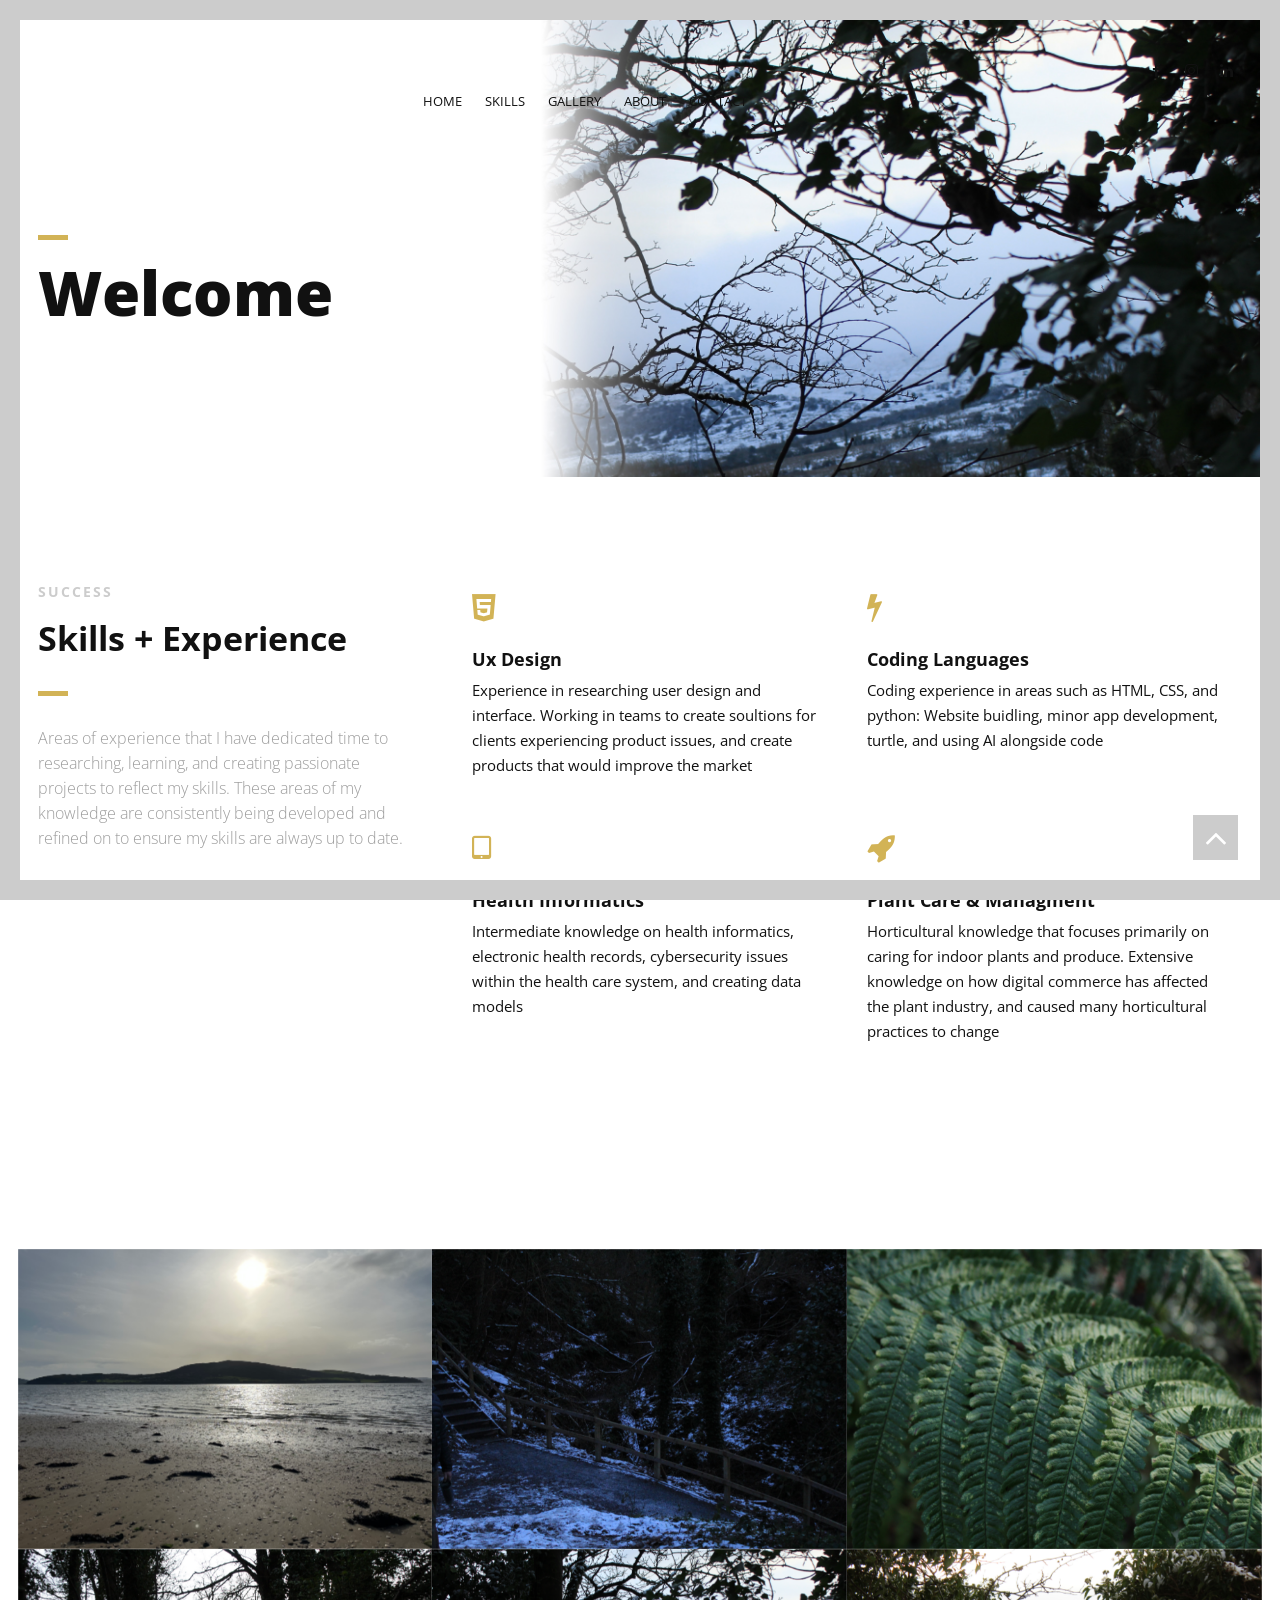
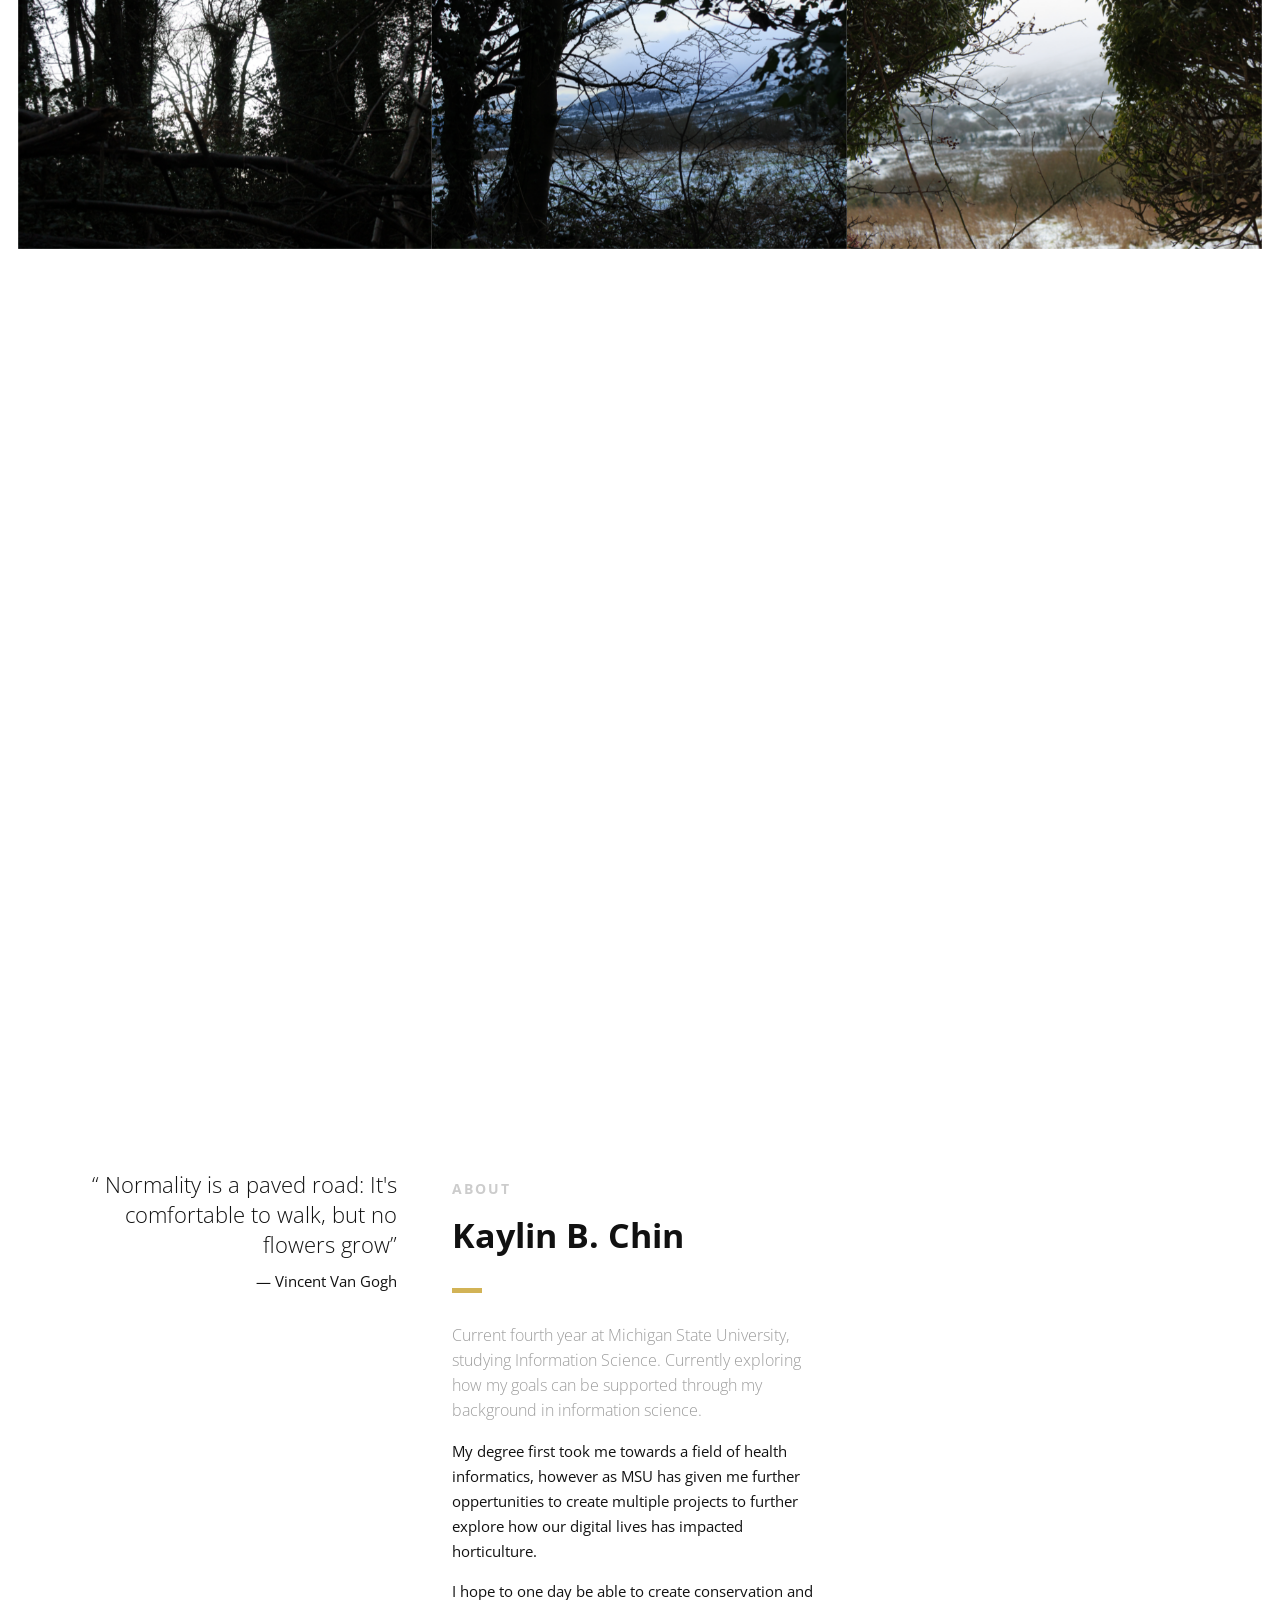
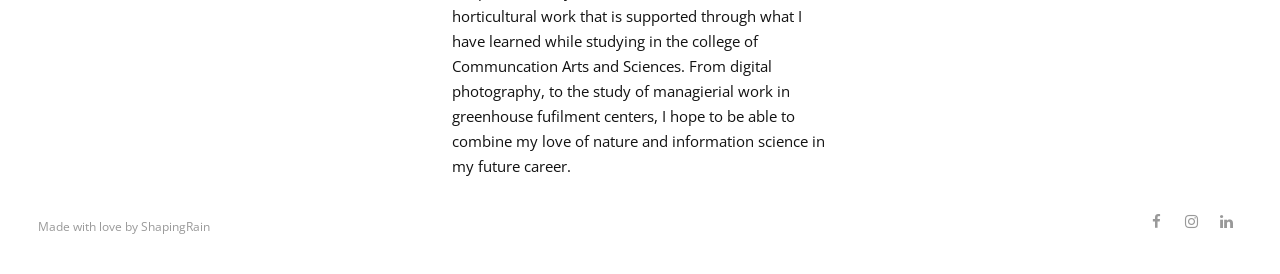
<file: index.html>
<!DOCTYPE html>
<html>
<head lang="en">
    <meta charset="UTF-8">

    <!--Page Title-->
    <title>Namari - Free Landing Page Template</title>

    <!--Meta Keywords and Description-->
    <meta name="keywords" content="">
    <meta name="description" content="">
    <meta name="viewport" content="width=device-width, initial-scale=1.0, user-scalable=no"/>

    <!--Favicon-->
    <link rel="shortcut icon" href="images/favicon.ico" title="Favicon"/>

    <!-- Main CSS Files -->
    <link rel="stylesheet" href="css/style.css">

    <!-- Namari Color CSS -->
    <link rel="stylesheet" href="css/namari-color.css">

    <!--Icon Fonts - Font Awesome Icons-->
    <link rel="stylesheet" href="css/font-awesome.min.css">

    <!-- Animate CSS-->
    <link href="css/animate.css" rel="stylesheet" type="text/css">

    <!--Google Webfonts-->
    <link href='https://fonts.googleapis.com/css?family=Open+Sans:400,300,600,700,800' rel='stylesheet' type='text/css'>
</head>
<body>

<!-- Preloader -->
<div id="preloader">
    <div id="status" class="la-ball-triangle-path">
        <div></div>
        <div></div>
        <div></div>
    </div>
</div>
<!--End of Preloader-->

<div class="page-border" data-wow-duration="0.7s" data-wow-delay="0.2s">
    <div class="top-border wow fadeInDown animated" style="visibility: visible; animation-name: fadeInDown;"></div>
    <div class="right-border wow fadeInRight animated" style="visibility: visible; animation-name: fadeInRight;"></div>
    <div class="bottom-border wow fadeInUp animated" style="visibility: visible; animation-name: fadeInUp;"></div>
    <div class="left-border wow fadeInLeft animated" style="visibility: visible; animation-name: fadeInLeft;"></div>
</div>

<div id="wrapper">

    <header id="banner" class="scrollto clearfix" data-enllax-ratio=".5">
        <div id="header" class="nav-collapse">
            <div class="row clearfix">
                <div class="col-1">

                    <!--Logo-->
                    <div id="logo">

                        <!--Logo that is shown on the banner-->
                        <!--End of Banner Logo-->

                        <!--The Logo that is shown on the sticky Navigation Bar-->
                        <!--End of Navigation Logo-->

                    </div>
                    <!--End of Logo-->

                    <aside>

                        <!--Social Icons in Header-->
                        <ul class="social-icons">
                            <li>
                                <a target="_blank" title="Facebook" href="https://www.facebook.com/profile.php?id=100092039207996">
                                    <i class="fa fa-facebook fa-1x"></i><span>Facebook</span>
                                </a>
                            </li>
                            <li>
                                <a target="_blank" title="Instagram" href="https://www.instagram.com/kaylin.c_/">
                                    <i class="fa fa-instagram fa-1x"></i><span>Instagram</span>
                                </a>
                            </li>
                            <li>
                                <a target="_blank" title="Linkedin" href="https://www.linkedin.com/in/kaylin-chin-30897630b/?skipRedirect=true">
                                    <i class="fa fa-linkedin fa-1x"></i><span>Linkedin</span>
                                </a>
                            </li>
                        </ul>
                        <!--End of Social Icons in Header-->

                    </aside>

                    <!--Main Navigation-->
                    <nav id="nav-main">
                        <ul>
                            <li>
                                <a href="#banner">Home</a>
                            </li>
                            <li>
                                <a href="#skills">Skills</a>
                            </li>
                            <li>
                                <a href="#gallery">Gallery</a>
                            </li>
                            <li>
                                <a href="#About">About</a>
                            </li>
                            <li>
                                <a href="/contact.html">Contact</a>
                            </li>
                            <li>
                                <a href="/pass.html"></a>
                            </li>
                        </ul>
                    </nav>
                    <!--End of Main Navigation-->

                    <div id="nav-trigger"><span></span></div>
                    <nav id="nav-mobile"></nav>

                </div>
            </div>
        </div><!--End of Header-->

        <!--Banner Content-->
        <div id="banner-content" class="row clearfix">

            <div class="col-38">

                <div class="section-heading">
                    <h1>Welcome</h1>
                </div>

            </div>

        </div><!--End of Row-->
    </header>

    <!--Main Content Area-->
    <main id="content">

        <!--Introduction-->
        <section id="skills" class="introduction scrollto">

            <div class="row clearfix">

                <div class="col-3">
                    <div class="section-heading">
                        <h3>SUCCESS</h3>
                        <h2 class="section-title">Skills + Experience</h2>
                        <p class="section-subtitle">Areas of experience that I have dedicated time to researching, learning, and creating passionate projects to reflect my skills. These areas of my knowledge are consistently being developed and refined on to ensure my skills are always up to date.</p>
                    </div>

                </div>

                <div class="col-2-3">

                    <!--Icon Block 1-->
                    <div class="col-2 icon-block icon-top wow fadeInUp" data-wow-delay="0.1s">
                        <!--Icon-->
                        <div class="icon">
                            <i class="fa fa-html5 fa-2x"></i>
                        </div>
                        <!--Icon Block Description-->
                        <div class="icon-block-description">
                            <h4>Ux Design</h4>
                            <p>Experience in researching user design and interface. Working in teams to create soultions for clients experiencing product issues, and create products that would improve the market
                                </p>
                        </div>
                    </div>
                    <!--End of Icon Block-->

                    <!--Icon Block 2-->
                    <div class="col-2 icon-block icon-top wow fadeInUp" data-wow-delay="0.3s">
                        <!--Icon-->
                        <div class="icon">
                            <i class="fa fa-bolt fa-2x"></i>
                        </div>
                        <!--Icon Block Description-->
                        <div class="icon-block-description">
                            <h4>Coding Languages</h4>
                            <p>Coding experience in areas such as HTML, CSS, and python: Website buidling, minor app development, turtle, and using AI alongside code</p>
                        </div>
                    </div>
                    <!--End of Icon Block-->

                     <div class="clearfix"></div>

                    <!--Icon Block-->
                    <div class="col-2 icon-block icon-top wow fadeInUp" data-wow-delay="0.5s">
                        <!--Icon-->
                        <div class="icon">
                            <i class="fa fa-tablet fa-2x"></i>
                        </div>
                        <!--Icon Block Description-->
                        <div class="icon-block-description">
                            <h4>Health Informatics</h4>
                            <p>Intermediate knowledge on health informatics, electronic health records, cybersecurity issues within the health care system, and creating data models
                                </p>
                        </div>
                    </div>
                    <!--End of Icon Block-->

                    <!--Icon Block-->
                    <div class="col-2 icon-block icon-top wow fadeInUp" data-wow-delay="0.5s">
                        <!--Icon-->
                        <div class="icon">
                            <i class="fa fa-rocket fa-2x"></i>
                        </div>
                        <!--Icon Block Description-->
                        <div class="icon-block-description">
                            <h4>Plant Care &amp; Managment</h4>
                            <p>Horticultural knowledge that focuses primarily on caring for indoor plants and produce. Extensive knowledge on how digital commerce has affected the plant industry, and caused many horticultural practices to change 
                                </p>
                        </div>
                    </div>
                    <!--End of Icon Block-->

                </div>

            </div>


        </section>
        <!--End of Introduction-->


        <!--Gallery-->
        <aside id="gallery" class="row text-center scrollto clearfix" data-featherlight-gallery
                 data-featherlight-filter="a">

                <a href="images/myimage/beach.jpg" data-featherlight="image" class="col-3 wow fadeIn"
                   data-wow-delay="0.1s"><img src="images/myimage/beach.jpg" alt="Sandy Beach in Rathmullen, IE"/></a>
                <a href="images/myimage/darkpath.jpg" data-featherlight="image" class="col-3 wow fadeIn"
                   data-wow-delay="0.3s"><img src="images/myimage/darkpath.jpg" alt="darkparth in a forest"/></a>
                <a href="images/myimage/fern.jpg" data-featherlight="image" class="col-3 wow fadeIn"
                   data-wow-delay="0.5s"><img src="images/myimage/fern.jpg" alt="up-close shot of a fern"/></a>
                <a href="images/myimage/forest.jpg" data-featherlight="image" class="col-3 wow fadeIn"
                   data-wow-delay="1.1s"><img src="images/myimage/forest.jpg" alt="Forest in the Hills of Belfast"/></a>
                <a href="images/myimage/lookthru.jpg" data-featherlight="image" class="col-3 wow fadeIn"
                   data-wow-delay="0.9s"><img src="images/myimage/lookthru.jpg" alt="lookthru a wooded forest window"/></a>
                <a href="images/myimage/mountain1.jpg" data-featherlight="image" class="col-3 wow fadeIn"
                   data-wow-delay="0.7s"><img src="images/myimage/mountain1.jpg" alt="view of the mountain"/></a>
        </aside>
        <!--End of Gallery-->
        <!--Gallery-->
        <aside id="gallery" class="row text-center scrollto clearfix" data-featherlight-gallery
                 data-featherlight-filter="a">

                <a href="images/myimage/GMG.jpg" data-featherlight="image" class="col-3 wow fadeIn"
                   data-wow-delay="0.1s"><img src="images/myimage/GMG.jpg" alt="Green Muse Greenhouse project"/></a>
                <a href="images/myimage/romance.jpg" data-featherlight="image" class="col-3 wow fadeIn"
                   data-wow-delay="0.3s"><img src="images/myimage/romance.jpg" alt="romance novel project"/></a>
                <a href="images/myimage/SMS4.jpg" data-featherlight="image" class="col-3 wow fadeIn"
                   data-wow-delay="0.5s"><img src="images/myimage/SMS4.jpg" alt="Social media project"/></a>
                <a href="images/myimage/Satis.jpg" data-featherlight="image" class="col-3 wow fadeIn"
                   data-wow-delay="1.1s"><img src="images/myimage/Satis.jpg" alt="satisfcying paper"/></a>
                <a href="images/myimage/cyber.jpg" data-featherlight="image" class="col-3 wow fadeIn"
                   data-wow-delay="0.9s"><img src="images/myimage/cyber.jpg" alt="cybersecurity project"/></a>
                <a href="images/myimage/romanceessay.jpg" data-featherlight="image" class="col-3 wow fadeIn"
                   data-wow-delay="0.7s"><img src="images/myimage/romanceessay.jpg" alt="Romance novel essay"/></a>
        </aside>
        <!--End of Gallery-->

        <!--Content Section-->
        <div id="About" class="scrollto clearfix">

            <div class="row no-padding-bottom clearfix">


                <!--Content Left Side-->
                <div class="col-3">
                    <!--User Testimonial-->
                    <blockquote class="testimonial text-right bigtest">
                        <q> Normality is a paved road: It's comfortable to walk, but no flowers
                            grow</q>
                        <footer>— Vincent Van Gogh</footer>
                    </blockquote>
                    <!-- End of Testimonial-->

                </div>
                <!--End Content Left Side-->

                <!--Content of the Right Side-->
                <div class="col-3">
                    <div class="section-heading">
                        <h3>ABOUT</h3>
                        <h2 class="section-title">Kaylin B. Chin</h2>
                        <p class="section-subtitle">Current fourth year at Michigan State University, studying Information Science. Currently exploring how my goals can be supported through my background in information science. 

                        </p>
                    </div>
                    <p>My degree first took me towards a field of health informatics, however as MSU has given me further oppertunities to create multiple projects to further explore how our digital lives has impacted horticulture. 
                    </p>
                    <p>
                       I hope to one day be able to create conservation and horticultural work that is supported through what I have learned while studying in the college of Communcation Arts and Sciences. From digital photography, to the study of managierial work in greenhouse fufilment centers, I hope to be able to combine my love of nature and information science in my future career. 
                    </p>
                </div>
                <!--End Content Right Side-->

                <div class="col-3">

                </div>

            </div>


        </div>
    </main>
    <!--End Main Content Area-->


    <!--Footer-->
    <footer id="landing-footer" class="clearfix">
        <div class="row clearfix">

            <p id="copyright" class="col-2">Made with love by <a href="https://www.shapingrain.com">ShapingRain</a></p>

            <!--Social Icons in Footer-->
            <ul class="col-2 social-icons">
                <li>
                    <a target="_blank" title="Facebook" href="https://www.facebook.com/profile.php?id=100092039207996">
                        <i class="fa fa-facebook fa-1x"></i><span>Facebook</span>
                    </a>
                </li>
                <li>
                    <a target="_blank" title="Instagram" href="https://www.instagram.com/kaylin.c_/">
                        <i class="fa fa-instagram fa-1x"></i><span>Instagram</span>
                    </a>
                </li>
                <li>
                    <a target="_blank" title="Linkedin" href="https://www.linkedin.com/in/kaylin-chin-30897630b/?skipRedirect=true">
                        <i class="fa fa-linkedin fa-1x"></i><span>Linkedin</span>
                    </a>
                </li>
            </ul>
            <!--End of Social Icons in Footer-->
        </div>
    </footer>
    <!--End of Footer-->

</div>

<!-- Include JavaScript resources -->
<script src="js/jquery.1.8.3.min.js"></script>
<script src="js/wow.min.js"></script>
<script src="js/featherlight.min.js"></script>
<script src="js/featherlight.gallery.min.js"></script>
<script src="js/jquery.enllax.min.js"></script>
<script src="js/jquery.scrollUp.min.js"></script>
<script src="js/jquery.easing.min.js"></script>
<script src="js/jquery.stickyNavbar.min.js"></script>
<script src="js/jquery.waypoints.min.js"></script>
<script src="js/images-loaded.min.js"></script>
<script src="js/lightbox.min.js"></script>
<script src="js/site.js"></script>


</body>
</html>
</file>
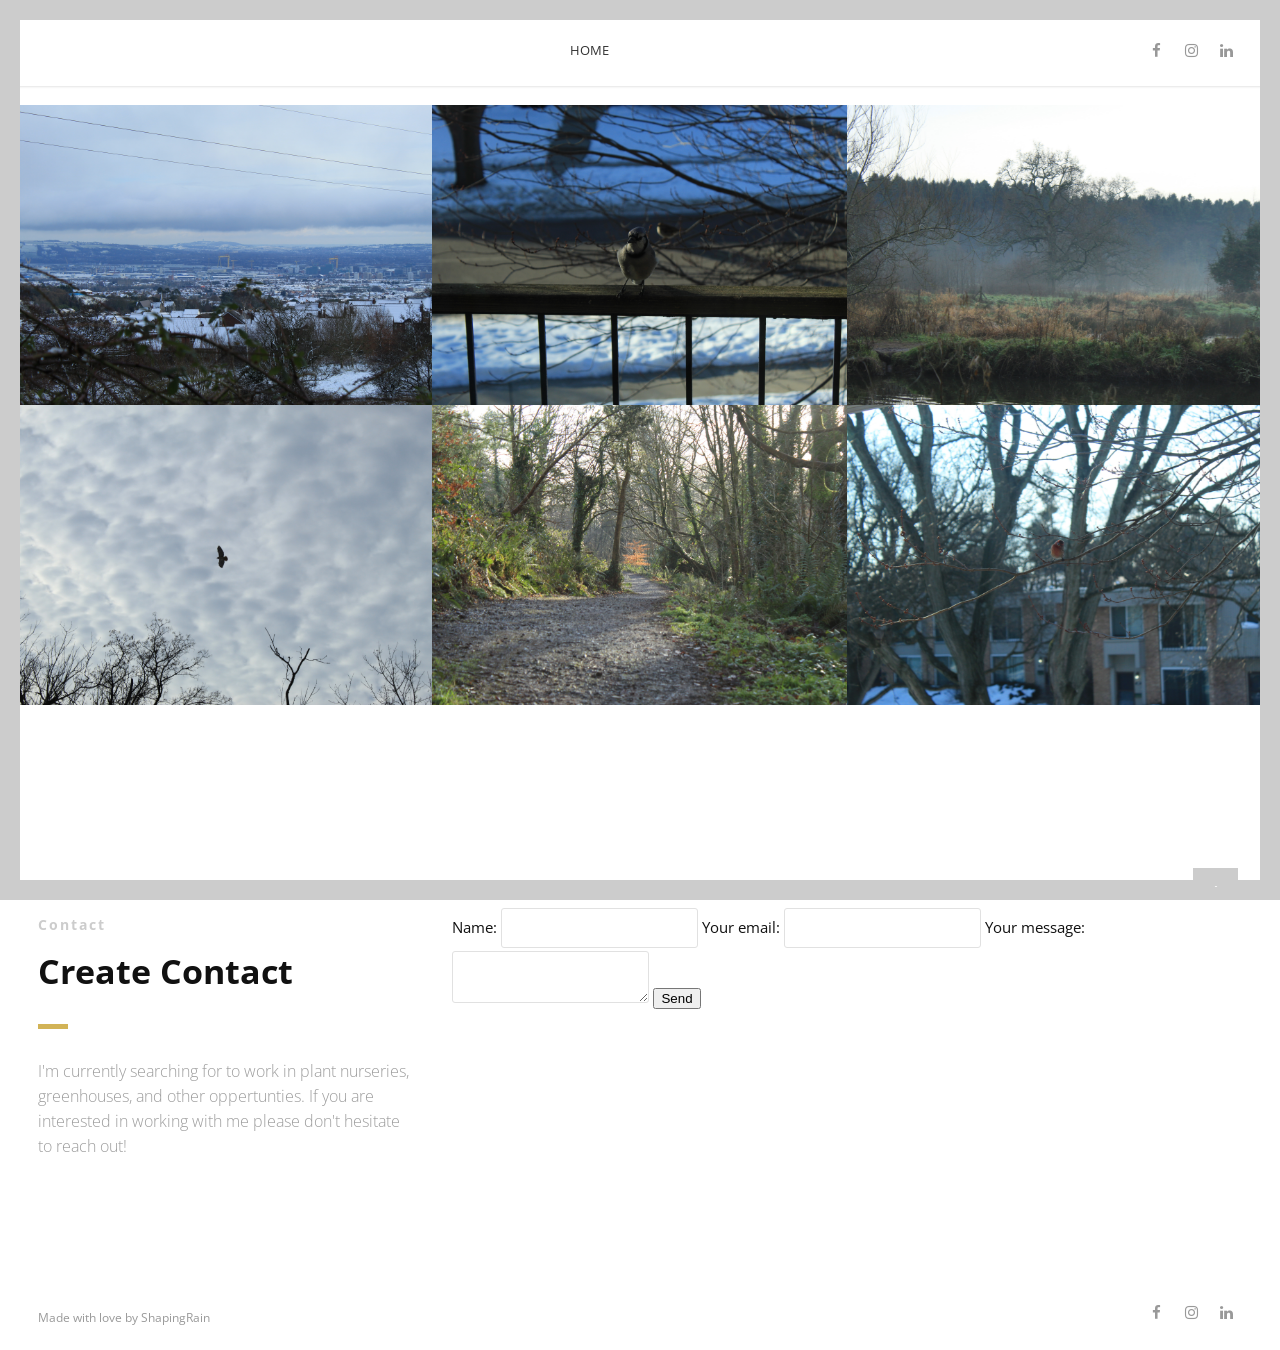
<file: contact.html>
<!DOCTYPE html>
<html lang="en">
<head lang="en">
    <meta charset="UTF-8">

    <!--Page Title-->
    <title>Namari - Free Landing Page Template</title>

    <!--Meta Keywords and Description-->
    <meta name="keywords" content="">
    <meta name="description" content="">
    <meta name="viewport" content="width=device-width, initial-scale=1.0, user-scalable=no"/>

    <!--Favicon-->
    <link rel="shortcut icon" href="images/favicon.ico" title="Favicon"/>

    <!-- Main CSS Files -->
    <link rel="stylesheet" href="css/style.css">

    <!-- Namari Color CSS -->
    <link rel="stylesheet" href="css/namari-color.css">

    <!--Icon Fonts - Font Awesome Icons-->
    <link rel="stylesheet" href="css/font-awesome.min.css">

    <!-- Animate CSS-->
    <link href="css/animate.css" rel="stylesheet" type="text/css">

    <!--Google Webfonts-->
    <link href='https://fonts.googleapis.com/css?family=Open+Sans:400,300,600,700,800' rel='stylesheet' type='text/css'>
</head>
<body>
<div class="page-border" data-wow-duration="0.7s" data-wow-delay="0.2s">
    <div class="top-border wow fadeInDown animated" style="visibility: visible; animation-name: fadeInDown;"></div>
    <div class="right-border wow fadeInRight animated" style="visibility: visible; animation-name: fadeInRight;"></div>
    <div class="bottom-border wow fadeInUp animated" style="visibility: visible; animation-name: fadeInUp;"></div>
    <div class="left-border wow fadeInLeft animated" style="visibility: visible; animation-name: fadeInLeft;"></div>
</div>

<div id="wrapper">

    <header id="banner" class="scrollto clearfix" data-enllax-ratio=".5">
        <div id="header" class="nav-collapse">
            <div class="row clearfix">
                <div class="col-1">



                    <aside>

                        <!--Social Icons in Header-->
                        <ul class="social-icons">
                            <li>
                                <a target="_blank" title="Facebook" href="https://www.facebook.com/profile.php?id=100092039207996">
                                    <i class="fa fa-facebook fa-1x"></i><span>Facebook</span>
                                </a>
                            </li>
                            <li>
                                <a target="_blank" title="Instagram" href="https://www.instagram.com/kaylin.c_/">
                                    <i class="fa fa-instagram fa-1x"></i><span>Instagram</span>
                                </a>
                            </li>
                            <li>
                                <a target="_blank" title="Linkedin" href="https://www.linkedin.com/in/kaylin-chin-30897630b/?skipRedirect=true">
                                    <i class="fa fa-linkedin fa-1x"></i><span>Linkedin</span>
                                </a>
                            </li>
                        </ul>
                        <!--End of Social Icons in Header-->

                    </aside>

                    <!--Main Navigation-->
                    <nav id="nav-main">
                        <ul>
                            <li>
                                <a href="/index.html">Home</a>
                            </li>
                            </li>
                        </ul>
                    </nav>
                    <!--End of Main Navigation-->

                    <div id="nav-trigger"><span></span></div>
                    <nav id="nav-mobile"></nav>

                </div>
            </div>
        </div><!--End of Header-->

        </div><!--End of Row-->
    </header>

    <!--Main Content Area-->
    <main id="content">


        <!--Gallery-->
        <aside id="gallery" class="row text-center scrollto clearfix" data-featherlight-gallery
                 data-featherlight-filter="a">

                <a href="images/myimage/IMG_0138.JPG" data-featherlight="image" class="col-3 wow fadeIn"
                   data-wow-delay="0.1s"><img src="images/myimage/IMG_0138.JPG" alt="IMG_0138"/></a>
                <a href="images/myimage/IMG_0692 2.JPG" data-featherlight="image" class="col-3 wow fadeIn"
                   data-wow-delay="0.3s"><img src="images/myimage/IMG_0692 2.JPG" alt="IMG_0692"/></a>
                <a href="images/myimage/IMG_0447.JPG" data-featherlight="image" class="col-3 wow fadeIn"
                   data-wow-delay="0.5s"><img src="images/myimage/IMG_0447.JPG" alt="IMG_0447"/></a>
                <a href="images/myimage/IMG_0659 2.JPG" data-featherlight="image" class="col-3 wow fadeIn"
                   data-wow-delay="1.1s"><img src="images/myimage/IMG_0659 2.JPG" alt="IMG_0659"/></a>
                <a href="images/myimage/IMG_0399.JPG" data-featherlight="image" class="col-3 wow fadeIn"
                   data-wow-delay="0.9s"><img src="images/myimage/IMG_0399.JPG" alt="IMG_0399"/></a>
                <a href="images/myimage/IMG_0706 2.JPG" data-featherlight="image" class="col-3 wow fadeIn"
                   data-wow-delay="0.7s"><img src="images/myimage/IMG_0706 2.JPG" alt="IMG_0706"/></a>
        </aside>
        <!--End of Gallery-->

    <div id="wrapper"></div>
            <!--Contact-->
        <section id="contact-form" class="scrollto clearfix">
            <div class="row clearfix">

                <div class="col-3">
                    <div class="section-heading">
                        <h3>Contact</h3>
                        <h2 class="section-title">Create Contact</h2>
                        <p class="section-subtitle">I'm currently searching for to work in plant nurseries, greenhouses, and other oppertunties. If you are interested in working with me please don't hesitate to reach out! <p>
                    </div>
                </div>
                <div class="col-2-3">
                    <form action="https://formspree.io/f/xdalzvoy" method="POST">
                        <label>
                            Name:
                            <input type="text" name="name" required>
                        </label>
                        <label>
                            Your email:
                            <input type="email" name="email">
                        </label>
                        <label>
                            Your message:
                            <textarea name="message"></textarea>
                        </label>
                        <!-- your other form fields go here -->
                        <button type="submit">Send</button>
                    </form>
                </div>
            </div>
        </section>

    <footer id="landing-footer" class="clearfix">
        <div class="row clearfix">

            <p id="copyright" class="col-2">Made with love by <a href="https://www.shapingrain.com">ShapingRain</a></p>

            <!--Social Icons in Footer-->
            <ul class="col-2 social-icons">
                <li>
                    <a target="_blank" title="Facebook" href="https://www.facebook.com/profile.php?id=100092039207996">
                        <i class="fa fa-facebook fa-1x"></i><span>Facebook</span>
                    </a>
                </li>
                <li>
                    <a target="_blank" title="Instagram" href="https://www.instagram.com/kaylin.c_/">
                        <i class="fa fa-instagram fa-1x"></i><span>Instagram</span>
                    </a>
                </li>
                <li>
                    <a target="_blank" title="Linkedin" href="https://www.linkedin.com/in/kaylin-chin-30897630b/?skipRedirect=true">
                        <i class="fa fa-linkedin fa-1x"></i><span>Linkedin</span>
                    </a>
                </li>
            </ul>
            <!--End of Social Icons in Footer-->
        </div>
    </footer>
</div>
    <!-- Include JavaScript resources -->
    <script src="js/jquery.1.8.3.min.js"></script>
    <script src="js/wow.min.js"></script>
    <script src="js/featherlight.min.js"></script>
    <script src="js/featherlight.gallery.min.js"></script>
    <script src="js/jquery.enllax.min.js"></script>
    <script src="js/jquery.scrollUp.min.js"></script>
    <script src="js/jquery.easing.min.js"></script>
    <script src="js/jquery.stickyNavbar.min.js"></script>
    <script src="js/jquery.waypoints.min.js"></script>
    <script src="js/images-loaded.min.js"></script>
    <script src="js/lightbox.min.js"></script>
    <script src="js/site.js"></script>
</body>
</html>
</file>
<file: css/style.css>
/* Namari Landing Page v.1.1.0 Style Index - a free landing page by shapingrain.com

1. Default and Reset styles
- 1.1 Input Elements
2. Global elements
- 2.1 Header
- 2.2 Logo
- 2.3 Buttons
- 2.4 Navigation
- 2.5 Social Elements
- 2.6 Images
3. Fonts and Headings
4. Banner
- 4.1 SignUp Form
5. Content Elements
- 5.1 Icons
- 5.2 Parallax Elements
- 5.3 Divider
6. Landing Page Sections
- 6.1 Features
- 6.2 Testimonials
- 6.3 Gallery
- 6.4 Video
- 6.5 Clients
- 6.6 Pricing Table
7. Footer


/*------------------------------------------------------------------------------------------*/
/* 1. Defaults & Reset of specific styles across browsers */
/*------------------------------------------------------------------------------------------*/

*, *:before, *:after {
    -webkit-box-sizing: border-box;
    -moz-box-sizing: border-box;
    box-sizing: border-box;
}

body, div, dl, dt, dd, ul, ol, li, h1, h2, h3, h4, h5, h6, pre, form, blockquote, th, td {
    margin: 0;
    padding: 0;
    direction: ltr;
}

body {
    margin: 0;
    padding: 0;
    -webkit-font-smoothing: antialiased;
    overflow-x: hidden;
}

p {
    line-height: 25px;
}

.row img {
    height: auto;
    max-width: 100%;
}

a {
    text-decoration: none;
    line-height: inherit;
    -webkit-transition: opacity 0.3s ease-out;
    -moz-transition: opacity 0.3s ease-out;
    -o-transition: opacity 0.3s ease-out;
    transition: opacity 0.3s ease-out;
}

iframe {
    border: 0 !important;
}

.parallax-window {
    min-height: 400px;
    background: transparent;
}

figure {
    margin: 0;
}

/* Page Border */

.page-border {
    position: fixed;
    z-index: 999999;
    pointer-events: none;
}

.page-border .bottom-border, .page-border .left-border, .page-border .right-border, .page-border .top-border {
    background: #f3f3ef;
    position: fixed;
    z-index: 9999;
}

.page-border > .top-border, .page-border > .right-border, .page-border > .bottom-border, .page-border > .left-border {
    padding: 11px;
    background: #ccc;
}

.page-border .bottom-border, .page-border .top-border {
    width: 100%;
    padding: 10px;
    left: 0;
}

.page-border .left-border, .page-border .right-border {
    padding: 10px;
    height: 100%;
    top: 0;
}

.page-border .top-border {
    top: 0;
}

.page-border .right-border {
    right: 0;
}

.page-border .bottom-border {
    bottom: 0;
}

.page-border .left-border {
    left: 0;
}

#wrapper {
    margin:0 15px;
    padding: 15px 0;
    position: relative;
}


/* --------- 1.1 Input Elements ---------- */

input, textarea {
    border: 1px solid #e1e1e1;
    padding: 10px;
    -webkit-transition: all .3s linear;
    -moz-transition: all .3s linear;
    transition: all .3s linear;
    border-radius: 3px;
}

input {
    height: 40px;
    margin: 3px 0;
    outline: none;
    line-height: normal;
    font-size: 14px;
}

input[type="submit"] {
    cursor: pointer;
    border-style: solid;
    border-width: 2px;
    padding-top: 0;
    padding-bottom: 0;
}

select {
    border: 1px solid #e1e1e1;
    height: 40px;
    padding: 5px;
}

input:focus, textarea:focus {
    box-shadow: inset 0 1px 3px rgba(0, 0, 0, 0.1);
}

*:focus {
    outline: none;
}

/*------------------------------------------------------------------------------------------*/
/* 2. Layout Elements */
/*------------------------------------------------------------------------------------------*/

section {
    clear: both;
    overflow: visible;
}

/* Rows and Columns */

.row {
    max-width: 1245px;
    margin: 0 auto;
    padding: 75px 0;
    position: relative;
}

.no-padding-bottom .row, .no-padding-bottom div, .no-padding-bottom.row {
    padding-bottom: 0;
}

.no-padding-top.row, .no-padding-top div {
    padding-top: 0;
}

.big-padding-top {
    padding-top: 75px !important;
}

.big-padding-bottom {
    padding-bottom: 85px !important;
}

/* Targets all elements */

[class*='col-'] {
    float: left;
    padding: 20px;
}

#clients .col-2-3 [class*='col-'] {
    padding: 0;
}

/* Clearfix */

.clearfix:after {
    content: "";
    display: table;
    clear: both;
}

/* Main Widths */

.col-1 {
    width: 100%;
}

.col-2 {
    width: 50%;
}

.col-3 {
    width: 33.33%;
}

.col-4 {
    width: 25%;
}

.col-5 {
    width: 20%;
}

.col-6 {
    width: 16.6666666667%;
}

.col-7 {
    width: 14.2857142857%;
}

.col-8 {
    width: 12.5%;
}

.col-9 {
    width: 11.1111111111%;
}

.col-10 {
    width: 10%;
}

.col-11 {
    width: 9.09090909091%;
}

.col-12 {
    width: 8.33%;
}

.col-2-3 {
    width: 66.66%;
}

.col-3-4 {
    width: 75%;
}

.col-9-10 {
    width: 90%;
}

/* Golden Ratio */
.col-61 {
    width: 61.8%;
}

.col-38 {
    width: 38.2%;
}

/* --------- 2.1 Header --------- */

#header {
    height: 71px !important;
    overflow: visible;
    z-index: 9999;
    width: 100%;
    position: absolute !important;
}

#header .row {
    padding: 0;
}

#header aside {
    text-align: right;
}

#header ul {
    text-align: center;
}

#header li {
    display: inline-block;
    list-style: none;
    margin: 0;
}

/* --------- 2.2 Logo ---------- */

#logo {
    float: left;
    height: 71px;
    line-height: 66px;
    margin-right: 15px;
}

#logo h1, #logo h2 {
    display: inline-block;
}

#banner #logo h1 {
    font-size: 28px;
    margin-right: 10px;
    font-weight: 900;
    padding: 0;
}

#logo h2 {
    font-size: 18px;
    padding: 0;
}

#logo img {
    max-height: 22px;
    vertical-align: middle;
    margin-right: 15px;
}

#navigation-logo {
    display: none;
}

.nav-solid #logo #banner-logo {
    display: none;
}

.nav-solid #logo #navigation-logo {
    display: inline-block;
}

/* --------- 2.3 Buttons ---------- */

.call-to-action {
    padding: 35px 0 35px 0;
}

/*Style*/

.button {
    font-size: 16px;
    margin: 35px 0;
    padding: 11px 16px;
    -webkit-transition: all .3s linear;
    -moz-transition: all .3s linear;
    transition: all .3s linear;
    display: inline-block;
    border-width: 3px;
    border-style: solid;
}

/* Play Button */

#video-section {
    position:relative;
}

.play-video {
    height:110px;
    position:absolute;
    top:50%;
    margin-top:-110px;
    width:100%;
}

.play-icon {
    display: inline-block;
    font-size: 0px;
    cursor: pointer;
    margin: 45px auto;
    width: 110px;
    height: 110px;
    border-radius: 50%;
    text-align: center;
    position: relative;
    z-index: 1;
}

.play-icon:after {
    pointer-events: none;
    position: absolute;
    width: 100%;
    height: 100%;
    border-radius: 50%;
    content: '';
    -webkit-box-sizing: content-box;
    -moz-box-sizing: content-box;
    box-sizing: content-box;
}

.play-icon:before {
    font-family: 'fontawesome';
    content: '\f144';
    speak: none;
    font-size: 74px;
    line-height: 110px;
    font-style: normal;
    font-weight: normal;
    font-variant: normal;
    text-transform: none;
    display: block;
    -webkit-font-smoothing: antialiased;
    color:#fff;
}

.play-video .play-icon {
    background: rgba(255, 255, 255, 0.5);
    -webkit-transition: -webkit-transform ease-out 0.3s, background 0.4s;
    -moz-transition: -moz-transform ease-out 0.3s, background 0.4s;
    transition: transform ease-out 0.3s, background 0.4s;
}

.play-video .play-icon:after {
    top: 0;
    left: 0;
    padding: 0;
    z-index: -1;
    box-shadow: 0 0 0 2px rgba(255, 255, 255, 0.1);
    opacity: 0;
    -webkit-transform: scale(0.9);
    -moz-transform: scale(0.9);
    -ms-transform: scale(0.9);
    transform: scale(0.9);
}

.play-video .play-icon:hover {
    background: rgba(255, 255, 255, 0.05);
    -webkit-transform: scale(0.93);
    -moz-transform: scale(0.93);
    -ms-transform: scale(0.93);
    transform: scale(0.93);
    color: #fff;
}


/* --------- 2.4 Navigation ---------- */

#header {
    font-size: 13px;
}

#header aside {
    float: right;
}

#header nav ul {
    text-transform: uppercase;

}

#header nav a {
    height: 71px;
    line-height: 71px;
    display: block;
    padding: 0 10px;
}

#header nav a:hover {
    opacity: 0.6;
}

/*Navigation Solid*/

#header.nav-solid [class*='col-'] {
    padding: 0 20px;
}

#header.nav-solid {
    background: #fff;
    box-shadow: 2px 0px 3px rgba(0, 0, 0, 0.2);
    position: fixed !important;
    left:0;
}

#header.nav-solid nav a {
    border-bottom: 3px solid;
    border-color: #fff;
    -webkit-transition: all 0.3s ease-out;
    -moz-transition: all 0.3s ease-out;
    -o-transition: all 0.3s ease-out;
    transition: all 0.3s ease-out;
}

#header.nav-solid nav a:hover {
    opacity: 1;
}

/* Social Elements when Solid*/

#header.nav-solid .social-icons a {
    -webkit-transition: all 0.3s ease-out;
    -moz-transition: all 0.3s ease-out;
    -o-transition: all 0.3s ease-out;
    transition: all 0.3s ease-out;
    opacity: 0.5;
}

#header.nav-solid .social-icons a:hover {
    opacity: 1;
    color: #e4473c;
}

/* Responsive Nav Styling */

#nav-trigger {
    display: none;
    text-align: right;
}

#nav-trigger span {
    display: inline-block;
    width: 38px;
    height: 71px;
    color: #111;
    cursor: pointer;
    text-transform: uppercase;
    font-size: 22px;
    text-align: center;
    border-top-right-radius: 5px;
    border-top-left-radius: 5px;
    -webkit-transition: all 0.3s ease-out;
    -moz-transition: all 0.3s ease-out;
    -o-transition: all 0.3s ease-out;
    transition: all 0.3s ease-out;
}

#nav-trigger span:after {
    font-family: "fontAwesome";
    display: inline-block;
    width: 38px;
    height: 71px;
    line-height: 75px;
    text-align: center;
    content: "\f0c9";
    border-top-right-radius: 5px;
    border-top-left-radius: 5px;
}

#nav-trigger span.open:after {
    content: "\f00d";
}

#nav-trigger span:hover, .nav-solid #nav-trigger span.open:hover, .nav-solid #nav-trigger span:hover {
    opacity: 0.6;
}

#nav-trigger span.open, #nav-trigger span.open:hover {
    color: #111;
}

.nav-solid #nav-trigger span.open:hover {
    color: #999;
}

.nav-solid #nav-trigger span {
    color: #999;
    opacity: 1;
}

nav#nav-mobile {
    position: relative;
    display: none;
}

nav#nav-mobile ul {
    display: none;
    list-style-type: none;
    position: absolute;
    left: 0;
    right: 0;
    margin-left: -20px;
    margin-right: -20px;
    padding-top: 10px;
    padding-bottom: 10px;
    text-align: center;
    background-color: #fff;
    box-shadow: 0 5px 3px rgba(0, 0, 0, 0.2);
}

nav#nav-mobile ul:after {
    display: none;
}

nav#nav-mobile li {
    margin: 0 20px;
    float: none;
    text-align: left;
    border-bottom: 1px solid #e1e1e1;
}

nav#nav-mobile li:last-child {
    border-bottom: none;
}

.nav-solid nav#nav-mobile li {
    border-top: 1px solid #e1e1e1;
    border-bottom: none;
}

nav#nav-mobile a {
    display: block;
    padding: 12px 0;
    color: #333;
    width: 100%;
    height: auto;
    line-height: normal;
    display: block;
    border-bottom: none !important;
    -webkit-transition: all 0.3s ease-out;
    -moz-transition: all 0.3s ease-out;
    -o-transition: all 0.3s ease-out;
    transition: all 0.3s ease-out;
}

nav#nav-mobile a:hover {
    background: #fafafa;
    opacity: 1;
}

/* --------- 2.5 Social Elements ---------- */

#header .col-4 {
    text-align: right;
}

.social-icons {
    display: inline-block;
    list-style: none;
}

.social-icons a {
    display: inline-block;
    width: 32px;
    text-align: center;
}

.social-icons a:hover {
    opacity: 0.7;
}

.social-icons span {
    display: none;
}

#header .social-icons {
    margin-top: 27px;
}

/* --------- 2.6 Images ---------- */

/*Alignment*/

img {
    vertical-align: top;
}

.image-center {
    display: block;
    margin: 0 auto;
}

a img {
    border: none;
    -webkit-transition: all 0.3s ease-out;
    -moz-transition: all 0.3s ease-out;
    -o-transition: all 0.3s ease-out;
    transition: all 0.3s ease-out;
    -webkit-backface-visibility: hidden;
}

a img:hover {
    opacity: 0.7;
}

/*------------------------------------------------------------------------------------------*/
/* 3. Fonts */
/*------------------------------------------------------------------------------------------*/

h1 {
    padding: 20px 0;
}

h2 {
    padding: 14px 0;
}

h3 {
    padding: 10px 0;
}

h4 {
    padding: 7px 0;
}

h5 {
    padding: 7px 0;
}

h6 {
    padding: 7px 0;
}

/* Text Alignment */

.text-left {
    text-align: left;
}

.text-center {
    text-align: center;
}

.text-right {
    text-align: right;
}

/* Section Headings */

.section-heading {
    padding: 0 0 15px 0;
}

.section-subtitle {
    font-size: 18px;
    padding-top: 0;
}

.section-heading h3 {
    font-size: 14px;
    font-weight: bold;
    color: #ccc;
    letter-spacing: 2px;
    padding-bottom: 0;
}

/*------------------------------------------------------------------------------------------*/
/* 4. Banner */
/*------------------------------------------------------------------------------------------*/

#banner {
    background-size: cover;
}

#banner-content.row {
    padding-top: 170px;
    padding-bottom: 100px;
}

#banner h1 {
    padding-top: 5%;
}

#banner .section-heading:before {
    content: "";
    display: block;
    width: 30px;
    height: 5px;
    margin-top: 30px;
}



/*------------------------------------------------------------------------------------------*/
/* 5. Content Elements */
/*------------------------------------------------------------------------------------------*/

/* --------- 5.1 Icons ---------- */

/*Font Icon sizes*/

.fa-1x {
    font-size: 15px !important;
}

/*Icon Block*/

.icon-block {
    position: relative;
}

.icon-block h4 {
    font-weight: bold;
    padding-top: 0;
}

.icon-block .icon {
    position: absolute;
}

.icon-block p {
    margin-top: 0;
}

/* Icon Left*/

.icon-left .icon {
    left: 15;
}

.icon-left .icon-block-description {
    padding-left: 53px;
}

/* Icon Right */

.icon-right .icon {
    right: 15;
}

.icon-right .icon-block-description {
    padding-right: 53px;
}

/* Icon Above */

.icon-top {
    display: block;
}

.icon-top .icon {
    position: relative;
    display: block;
}

.icon-top .icon-block-description {
    padding-top: 25px;
}

/* --------- 5.2 Parallax Elements ---------- */

.banner-parallax-1, .banner-parallax-2, .banner-parallax-3 {
    min-height: 350px;
}

/* --------- 5.3 Divider ---------- */

.divider {
    position: relative;
    width: 40%;
    height: 20px;
    line-height: 20px;
    margin: 10px auto 5px auto;
    clear: both;
    text-align: center;
}

.divider-inner {
    position: absolute;
    height: 1px;
    width: 100%;
    top: 50%;
    margin-top: -1px;
    border-top: 1px solid;
    border-color: #e1e1e1;
}

.divider i {
    background: #fff;
    position: relative;
    top: -11px;
    padding: 0 5px 0 5px;
    color: #e1e1e1;
}

/*------------------------------------------------------------------------------------------*/
/* 6. Landing Page Sections */
/*------------------------------------------------------------------------------------------*/

/* --------- 6.1 Introduction ---------- */

.introduction img.featured {
    padding: 55px 0 0 0;
}

/* --------- 6.2 Features ---------- */

.features.row {
    padding-left: 5%;
    padding-right: 5%;
}

.features div:nth-child(4) {
    clear: both;
}

/* --------- 6.3 Testimonials ---------- */

.testimonial {
    padding: 15px;
}

blockquote {
    position: relative;
}

.testimonial img {
    max-height: 120px;
    border-radius: 250em;
}

.testimonial footer {
    padding-top: 12px;
}

/* Style Classic - Avatar above Testimonial */

.testimonial.classic img {
    display: inline-block;
    margin-bottom: 25px;
}

.testimonial.classic q {
    display: block;
}

.testimonial.classic footer:before {
    display: block;
    content: "";
    width: 30px;
    height: 4px;
    margin: 10px auto 15px auto;
}

/* Style Big */

.testimonial.bigtest {
    padding-top: 0;
}

.testimonial.bigtest q {
    font-size: 22px;
}

/* --------- 6.4 Gallery ---------- */

#gallery img {
    width: 100%;
    height: 300px;
    object-fit: cover;
}

#gallery [class*='col-'] {
    padding: 0;
}

#gallery a {
    display: inline-block;
    position: relative;
    overflow: hidden;
}

#gallery a:hover img {
    opacity: 0.15;
    -moz-backface-visibility: hidden;
}

#gallery a:before {
    font-size: 2.2em;
    font-style: normal;
    font-weight: normal;
    text-align: center;
    content: "+";
    width: 70px;
    height: 70px;
    border-radius: 100em;
    display: block;
    position: absolute;
    top: 55%;
    left: 50%;
    line-height: 72px;
    margin: -35px 0 0 -35px;
    opacity: 0;
    -webkit-transition: all .2s linear;
    -moz-transition: all .2s linear;
    transition: all .2s linear;
    vertical-align: middle;
}

#gallery a:hover:before {
    opacity: 1;
    top: 50%;
    left: 50%;
}

/**
 * Featherlight – ultra slim jQuery lightbox
 * Version 1.3.3 - http://noelboss.github.io/featherlight/
 *
 * Copyright 2015, Noël Raoul Bossart (http://www.noelboss.com)
 * MIT Licensed.
**/
@media all {
    .featherlight {
        display: none;

        /* dimensions: spanning the background from edge to edge */
        position: fixed;
        top: 0;
        right: 0;
        bottom: 0;
        left: 0;
        z-index: 2147483647; /* z-index needs to be >= elements on the site. */

        /* position: centering content */
        text-align: center;

        /* insures that the ::before pseudo element doesn't force wrap with fixed width content; */
        white-space: nowrap;

        /* styling */
        cursor: pointer;
        background: #333;
        /* IE8 "hack" for nested featherlights */
        background: rgba(0, 0, 0, 0);
    }

    /* support for nested featherlights. Does not work in IE8 (use JS to fix) */
    .featherlight:last-of-type {
        background: rgba(0, 0, 0, 0.8);
    }

    .featherlight:before {
        /* position: trick to center content vertically */
        content: '';
        display: inline-block;
        height: 100%;
        vertical-align: middle;
        margin-right: -0.25em;
    }

    .featherlight .featherlight-content {

        /* position: centering vertical and horizontal */
        text-align: left;
        vertical-align: middle;
        display: inline-block;

        /* dimensions: cut off images */
        overflow: auto;
        padding: 25px 0;
        border-bottom: 25px solid transparent;

        /* dimensions: handling small or empty content */
        min-width: 30%;

        /* dimensions: handling large content */
        margin-left: 5%;
        margin-right: 5%;
        max-height: 95%;

        /* styling */
        cursor: auto;

        /* reset white-space wrapping */
        white-space: normal;
    }

    /* contains the content */
    .featherlight .featherlight-inner {
        /* make sure its visible */
        display: block;
    }

    .featherlight .featherlight-close-icon {
        /* position: centering vertical and horizontal */
        position: absolute;
        z-index: 9999;
        top: 25px;
        right: 25px;

        /* dimensions: 25px x 25px */
        line-height: 25px;
        width: 25px;

        /* styling */
        cursor: pointer;
        text-align: center;
        color: #fff;
        font-family: "fontawesome";
        font-size: 22px;
        opacity: 0.5;
        -webkit-transition: all 0.3s ease-out;
        -moz-transition: all 0.3s ease-out;
        -o-transition: all 0.3s ease-out;
        transition: all 0.3s ease-out;
    }

    .featherlight .featherlight-close-icon:hover {
        opacity: 1;
    }

    .featherlight .featherlight-image {
        /* styling */
        max-height: 100%;
        max-width:100%;
    }

    .featherlight-iframe .featherlight-content {
        /* removed the border for image croping since iframe is edge to edge */
        border-bottom: 0;
        padding: 0;
    }

    .featherlight iframe {
        /* styling */
        border: none;
    }
}

/* handling phones and small screens */
@media only screen and (max-width: 1024px) {
    .featherlight .featherlight-content {
        /* dimensions: maximize lightbox with for small screens */
        margin-left: 10px;
        margin-right: 10px;
        max-height: 98%;

        padding: 10px 10px 0;
        border-bottom: 10px solid transparent;
    }

}

/* Gallery Styling */
@media all {
    .featherlight-next,
    .featherlight-previous {
        font-family: "fontawesome";
        font-size: 22px;
        display: block;
        position: absolute;
        top: 25px;
        right: 0;
        bottom: 0;
        left: 80%;
        cursor: pointer;
        /* preventing text selection */
        -webkit-touch-callout: none;
        -webkit-user-select: none;
        -khtml-user-select: none;
        -moz-user-select: none;
        -ms-user-select: none;
        user-select: none;
        /* IE9 hack, otherwise navigation doesn't appear */
        background: rgba(0, 0, 0, 0);
        -webkit-transition: all 0.3s ease-out;
        -moz-transition: all 0.3s ease-out;
        -o-transition: all 0.3s ease-out;
        transition: all 0.3s ease-out;
    }

    .featherlight-previous {
        left: 0;
        right: 80%;
    }

    .featherlight-next span,
    .featherlight-previous span {
        display: inline-block;
        opacity: 0.3;
        position: absolute;
        top: 50%;
        width: 100%;
        font-size: 80px;
        line-height: 80px;

        /* center vertically */
        margin-top: -40px;
        color: #fff;
        font-style: normal;
        font-weight: normal;
        -webkit-transition: all 0.3s ease-out;
        -moz-transition: all 0.3s ease-out;
        -o-transition: all 0.3s ease-out;
        transition: all 0.3s ease-out;
    }

    .featherlight-next span {
        text-align: right;
        left: auto;
        right: 7%;
    }

    .featherlight-previous span {
        text-align: left;
        left: 7%;
    }

    .featherlight-next:hover span,
    .featherlight-previous:hover span {
        display: inline-block;
        opacity: 1;
    }

    /* Hide navigation while loading */
    .featherlight-loading .featherlight-previous, .featherlight-loading .featherlight-next {
        display: none;
    }
}

/* Always display arrows on touch devices */
@media only screen and (max-device-width: 1024px) {
    .featherlight-next:hover,
    .featherlight-previous:hover {
        background: none;
    }

    .featherlight-next span,
    .featherlight-previous span {
        display: block;
    }
}

/* handling phones and small screens */
@media only screen and (max-width: 1024px) {
    .featherlight-next,
    .featherlight-previous {
        top: 10px;
        right: 10px;
        left: 85%;
    }

    .featherlight-previous {
        left: 10px;
        right: 85%;
    }

    .featherlight-next span,
    .featherlight-previous span {
        margin-top: -30px;
        font-size: 40px;
    }
}

/* --------- 6.5 Video ---------- */

#video-box {
    color:#fff;
    position:relative;
    overflow:hidden;
    text-align:center;
}

.video_container, .easyContainer {
    position: relative;
    padding-bottom: 56.25%; /* 16/9 ratio */
    margin: 0;
    padding-top: 0; /* IE6 workaround*/
    height: 0;
    overflow: hidden;
}

.video_container iframe, .video_container object, .video_container embed {
    position: absolute;
    top: 0;
    left: 0;
    width: 100% !important;
    height: 100% !important;
}

.slvj-lightbox iframe, .slvj-lightbox object, .slvj-lightbox embed {
    width: 100% !important;
    height: 529px !important;
}

.videojs-background-wrap {
    overflow: hidden;
    position: absolute;
    height: 100%;
    width: 100%;
    top: 0;
    left: 0;
    z-index: -998;
}

#slvj-window {
    width: 100%;
    min-height: 100%;
    z-index: 9999999999;
    background: rgba(0, 0, 0, 0.8);
    position: fixed;
    top: 0;
    left: 0;
}

#slvj-window,
#slvj-window * {
    -webkit-box-sizing: border-box;
    -moz-box-sizing: border-box;
    box-sizing: border-box;
}

#slvj-background-close {
    width: 100%;
    min-height: 100%;
    z-index: 31;
    position: fixed;
    top: 0;
    left: 0;
}

#slvj-back-lightbox {
    max-width: 940px;
    max-height: 529px;
    z-index: 32;
    text-align: center;
    margin: 0 auto;
}

.slvj-lightbox {
    width: 100%;
    height: 100%;
    margin: 0;
    z-index: 53;
}

#slvj-close-icon:before {
    font-family: "fontawesome";
    color: #fff;
    content: '\f00d';
    font-size: 22px;
    opacity: 0.5;
    -webkit-transition: all 0.3s ease-out;
    -moz-transition: all 0.3s ease-out;
    -o-transition: all 0.3s ease-out;
    transition: all 0.3s ease-out;
    z-index: 99999;
    height: 22px;
    width: 22px;
    position: absolute;
    top: 15px;
    right: 15px;
    cursor: pointer;
}

#slvj-close-icon:before:hover {
    opacity: 1;
    cursor: pointer;
}

/* --------- 6.6 Clients ---------- */

#contact-form {
    scroll-margin-top: 80px;
}


#contacts a {
    display: block;
    text-align: center;
    position: relative;
    text-transform: uppercase;
    font-weight: bold;
    color: #fff;
}

#contacts img {
    display: inline-block;
    padding: 15px 25px;
}

.contacts-overlay {
    background: rgba(0, 0, 0, 0.8);
    position: absolute;
    top: 0;
    right: 0;
    bottom: 0;
    left: 0;
    width: 100%;
    height: 100%;
    opacity: 0;
    -webkit-transition: all 0.3s ease-out;
    -moz-transition: all 0.3s ease-out;
    -o-transition: all 0.3s ease-out;
    transition: all 0.3s ease-out;
}

#contacts a:hover .client-overlay {
    opacity: 1;
}

.contacts-overlay span {
    position: absolute;
    top: 48%;
    left: 0;
    width: 100%;
    text-align: center;
    display: inline-block;
}

/* --------- 6.7 Pricing Table ---------- */

.pricing-block-content {
    background: #fff;
    padding: 25px 0 25px 0;
    box-shadow: 0px 1px 2px rgba(0, 0, 0, 0.07);
    transition: all 0.2s ease-in-out 0s;
    position: relative;
    border: 10px solid #fff;
}


.pricing-block ul {
    list-style: none;
    margin: 25px 0 25px 0;
}

.pricing-block li {
    padding: 14px 0;
    border-bottom: 1px dotted #e1e1e1;
}

.pricing-block li:last-of-type {
    border:none;
}

.pricing-block h3 {
    font-size:17px;
    text-transform:uppercase;
    padding-bottom:0;
}

.pricing-sub {
    font-style: italic;
    color:#ccc;
    margin:0 0 25px 0;
}

/*Price*/

.pricing {
    background: #f5f5f5;
    padding: 25px;
    position: relative;
}

.price {
    display: inline-block;
    font-size: 62px;
    font-weight: 700;
    position: relative;
}

.price span {
    position: absolute;
    top: 0;
    left: -20px;
    font-size: 22px;
}

.pricing  p {
    font-style:italic;
    color:#b4b4b4;
    line-height:auto;
    margin:0;
}



/*------------------------------------------------------------------------------------------*/
/* 7. Footer */
/*------------------------------------------------------------------------------------------*/

#landing-footer {
    clear: both;
}

#landing-footer .row {
    padding: 0;
}

#landing-footer p {
    margin: 0;
}

#landing-footer ul {
    list-style: none;
    text-align: right;
}

#landing-footer li {
    display: inline-block;
}

/* Scroll Up */

#scrollUp {
    bottom: 15px;
    right: 30px;
    width: 70px;
    height: 80px;
    margin-bottom: -10px;
    padding: 0 5px 20px 5px;
    text-align: center;
    text-decoration: none;
    color: #fff;
    -webkit-transition: margin-bottom 150ms linear;
    -moz-transition: margin-bottom 150ms linear;
    -o-transition: margin-bottom 150ms linear;
    transition: margin-bottom 150ms linear;
}

#scrollUp:hover {
    margin-bottom: 0;
}

#scrollUp:before {
    background: #ccc;
    font-family: "fontawesome";
    font-size: 2.4em;
    font-style: normal;
    font-weight: normal;
    text-align: center;
    color: #fff;
    width: 45px;
    height: 45px;
    display: inline-block;
    line-height: 45px;
    content: "\f106";
    opacity: 1;
}


/*!
 * Load Awesome v1.1.0 (http://github.danielcardoso.net/load-awesome/)
 * Copyright 2015 Daniel Cardoso <@DanielCardoso>
 * Licensed under MIT
 */
.la-ball-triangle-path,
.la-ball-triangle-path > div {
    position: relative;
    -webkit-box-sizing: border-box;
    -moz-box-sizing: border-box;
    box-sizing: border-box;
}

.la-ball-triangle-path {
    display: block;
    font-size: 0;
    color: #fff;
}

.la-ball-triangle-path.la-dark {
    color: #333;
}

.la-ball-triangle-path > div {
    display: inline-block;
    float: none;
    background-color: currentColor;
    border: 0 solid currentColor;
}

.la-ball-triangle-path {
    width: 32px;
    height: 32px;
}

.la-ball-triangle-path > div {
    position: absolute;
    top: 0;
    left: 0;
    width: 10px;
    height: 10px;
    border-radius: 100%;
}

.la-ball-triangle-path > div:nth-child(1) {
    -webkit-animation: ball-triangle-path-ball-one 2s 0s ease-in-out infinite;
    -moz-animation: ball-triangle-path-ball-one 2s 0s ease-in-out infinite;
    -o-animation: ball-triangle-path-ball-one 2s 0s ease-in-out infinite;
    animation: ball-triangle-path-ball-one 2s 0s ease-in-out infinite;
}

.la-ball-triangle-path > div:nth-child(2) {
    -webkit-animation: ball-triangle-path-ball-two 2s 0s ease-in-out infinite;
    -moz-animation: ball-triangle-path-ball-two 2s 0s ease-in-out infinite;
    -o-animation: ball-triangle-path-ball-two 2s 0s ease-in-out infinite;
    animation: ball-triangle-path-ball-two 2s 0s ease-in-out infinite;
}

.la-ball-triangle-path > div:nth-child(3) {
    -webkit-animation: ball-triangle-path-ball-tree 2s 0s ease-in-out infinite;
    -moz-animation: ball-triangle-path-ball-tree 2s 0s ease-in-out infinite;
    -o-animation: ball-triangle-path-ball-tree 2s 0s ease-in-out infinite;
    animation: ball-triangle-path-ball-tree 2s 0s ease-in-out infinite;
}

.la-ball-triangle-path.la-sm {
    width: 16px;
    height: 16px;
}

.la-ball-triangle-path.la-sm > div {
    width: 4px;
    height: 4px;
}

.la-ball-triangle-path.la-2x {
    width: 64px;
    height: 64px;
}

.la-ball-triangle-path.la-2x > div {
    width: 20px;
    height: 20px;
}

.la-ball-triangle-path.la-3x {
    width: 96px;
    height: 96px;
}

.la-ball-triangle-path.la-3x > div {
    width: 30px;
    height: 30px;
}

/*
 * Animations
 */
@-webkit-keyframes ball-triangle-path-ball-one {
    0% {
        -webkit-transform: translate(0, 220%);
        transform: translate(0, 220%);
    }
    17% {
        opacity: .25;
    }
    33% {
        opacity: 1;
        -webkit-transform: translate(110%, 0);
        transform: translate(110%, 0);
    }
    50% {
        opacity: .25;
    }
    66% {
        opacity: 1;
        -webkit-transform: translate(220%, 220%);
        transform: translate(220%, 220%);
    }
    83% {
        opacity: .25;
    }
    100% {
        opacity: 1;
        -webkit-transform: translate(0, 220%);
        transform: translate(0, 220%);
    }
}

@-moz-keyframes ball-triangle-path-ball-one {
    0% {
        -moz-transform: translate(0, 220%);
        transform: translate(0, 220%);
    }
    17% {
        opacity: .25;
    }
    33% {
        opacity: 1;
        -moz-transform: translate(110%, 0);
        transform: translate(110%, 0);
    }
    50% {
        opacity: .25;
    }
    66% {
        opacity: 1;
        -moz-transform: translate(220%, 220%);
        transform: translate(220%, 220%);
    }
    83% {
        opacity: .25;
    }
    100% {
        opacity: 1;
        -moz-transform: translate(0, 220%);
        transform: translate(0, 220%);
    }
}

@-o-keyframes ball-triangle-path-ball-one {
    0% {
        -o-transform: translate(0, 220%);
        transform: translate(0, 220%);
    }
    17% {
        opacity: .25;
    }
    33% {
        opacity: 1;
        -o-transform: translate(110%, 0);
        transform: translate(110%, 0);
    }
    50% {
        opacity: .25;
    }
    66% {
        opacity: 1;
        -o-transform: translate(220%, 220%);
        transform: translate(220%, 220%);
    }
    83% {
        opacity: .25;
    }
    100% {
        opacity: 1;
        -o-transform: translate(0, 220%);
        transform: translate(0, 220%);
    }
}

@keyframes ball-triangle-path-ball-one {
    0% {
        -webkit-transform: translate(0, 220%);
        -moz-transform: translate(0, 220%);
        -o-transform: translate(0, 220%);
        transform: translate(0, 220%);
    }
    17% {
        opacity: .25;
    }
    33% {
        opacity: 1;
        -webkit-transform: translate(110%, 0);
        -moz-transform: translate(110%, 0);
        -o-transform: translate(110%, 0);
        transform: translate(110%, 0);
    }
    50% {
        opacity: .25;
    }
    66% {
        opacity: 1;
        -webkit-transform: translate(220%, 220%);
        -moz-transform: translate(220%, 220%);
        -o-transform: translate(220%, 220%);
        transform: translate(220%, 220%);
    }
    83% {
        opacity: .25;
    }
    100% {
        opacity: 1;
        -webkit-transform: translate(0, 220%);
        -moz-transform: translate(0, 220%);
        -o-transform: translate(0, 220%);
        transform: translate(0, 220%);
    }
}

@-webkit-keyframes ball-triangle-path-ball-two {
    0% {
        -webkit-transform: translate(110%, 0);
        transform: translate(110%, 0);
    }
    17% {
        opacity: .25;
    }
    33% {
        opacity: 1;
        -webkit-transform: translate(220%, 220%);
        transform: translate(220%, 220%);
    }
    50% {
        opacity: .25;
    }
    66% {
        opacity: 1;
        -webkit-transform: translate(0, 220%);
        transform: translate(0, 220%);
    }
    83% {
        opacity: .25;
    }
    100% {
        opacity: 1;
        -webkit-transform: translate(110%, 0);
        transform: translate(110%, 0);
    }
}

@-moz-keyframes ball-triangle-path-ball-two {
    0% {
        -moz-transform: translate(110%, 0);
        transform: translate(110%, 0);
    }
    17% {
        opacity: .25;
    }
    33% {
        opacity: 1;
        -moz-transform: translate(220%, 220%);
        transform: translate(220%, 220%);
    }
    50% {
        opacity: .25;
    }
    66% {
        opacity: 1;
        -moz-transform: translate(0, 220%);
        transform: translate(0, 220%);
    }
    83% {
        opacity: .25;
    }
    100% {
        opacity: 1;
        -moz-transform: translate(110%, 0);
        transform: translate(110%, 0);
    }
}

@-o-keyframes ball-triangle-path-ball-two {
    0% {
        -o-transform: translate(110%, 0);
        transform: translate(110%, 0);
    }
    17% {
        opacity: .25;
    }
    33% {
        opacity: 1;
        -o-transform: translate(220%, 220%);
        transform: translate(220%, 220%);
    }
    50% {
        opacity: .25;
    }
    66% {
        opacity: 1;
        -o-transform: translate(0, 220%);
        transform: translate(0, 220%);
    }
    83% {
        opacity: .25;
    }
    100% {
        opacity: 1;
        -o-transform: translate(110%, 0);
        transform: translate(110%, 0);
    }
}

@keyframes ball-triangle-path-ball-two {
    0% {
        -webkit-transform: translate(110%, 0);
        -moz-transform: translate(110%, 0);
        -o-transform: translate(110%, 0);
        transform: translate(110%, 0);
    }
    17% {
        opacity: .25;
    }
    33% {
        opacity: 1;
        -webkit-transform: translate(220%, 220%);
        -moz-transform: translate(220%, 220%);
        -o-transform: translate(220%, 220%);
        transform: translate(220%, 220%);
    }
    50% {
        opacity: .25;
    }
    66% {
        opacity: 1;
        -webkit-transform: translate(0, 220%);
        -moz-transform: translate(0, 220%);
        -o-transform: translate(0, 220%);
        transform: translate(0, 220%);
    }
    83% {
        opacity: .25;
    }
    100% {
        opacity: 1;
        -webkit-transform: translate(110%, 0);
        -moz-transform: translate(110%, 0);
        -o-transform: translate(110%, 0);
        transform: translate(110%, 0);
    }
}

@-webkit-keyframes ball-triangle-path-ball-tree {
    0% {
        -webkit-transform: translate(220%, 220%);
        transform: translate(220%, 220%);
    }
    17% {
        opacity: .25;
    }
    33% {
        opacity: 1;
        -webkit-transform: translate(0, 220%);
        transform: translate(0, 220%);
    }
    50% {
        opacity: .25;
    }
    66% {
        opacity: 1;
        -webkit-transform: translate(110%, 0);
        transform: translate(110%, 0);
    }
    83% {
        opacity: .25;
    }
    100% {
        opacity: 1;
        -webkit-transform: translate(220%, 220%);
        transform: translate(220%, 220%);
    }
}

@-moz-keyframes ball-triangle-path-ball-tree {
    0% {
        -moz-transform: translate(220%, 220%);
        transform: translate(220%, 220%);
    }
    17% {
        opacity: .25;
    }
    33% {
        opacity: 1;
        -moz-transform: translate(0, 220%);
        transform: translate(0, 220%);
    }
    50% {
        opacity: .25;
    }
    66% {
        opacity: 1;
        -moz-transform: translate(110%, 0);
        transform: translate(110%, 0);
    }
    83% {
        opacity: .25;
    }
    100% {
        opacity: 1;
        -moz-transform: translate(220%, 220%);
        transform: translate(220%, 220%);
    }
}

@-o-keyframes ball-triangle-path-ball-tree {
    0% {
        -o-transform: translate(220%, 220%);
        transform: translate(220%, 220%);
    }
    17% {
        opacity: .25;
    }
    33% {
        opacity: 1;
        -o-transform: translate(0, 220%);
        transform: translate(0, 220%);
    }
    50% {
        opacity: .25;
    }
    66% {
        opacity: 1;
        -o-transform: translate(110%, 0);
        transform: translate(110%, 0);
    }
    83% {
        opacity: .25;
    }
    100% {
        opacity: 1;
        -o-transform: translate(220%, 220%);
        transform: translate(220%, 220%);
    }
}

@keyframes ball-triangle-path-ball-tree {
    0% {
        -webkit-transform: translate(220%, 220%);
        -moz-transform: translate(220%, 220%);
        -o-transform: translate(220%, 220%);
        transform: translate(220%, 220%);
    }
    17% {
        opacity: .25;
    }
    33% {
        opacity: 1;
        -webkit-transform: translate(0, 220%);
        -moz-transform: translate(0, 220%);
        -o-transform: translate(0, 220%);
        transform: translate(0, 220%);
    }
    50% {
        opacity: .25;
    }
    66% {
        opacity: 1;
        -webkit-transform: translate(110%, 0);
        -moz-transform: translate(110%, 0);
        -o-transform: translate(110%, 0);
        transform: translate(110%, 0);
    }
    83% {
        opacity: .25;
    }
    100% {
        opacity: 1;
        -webkit-transform: translate(220%, 220%);
        -moz-transform: translate(220%, 220%);
        -o-transform: translate(220%, 220%);
        transform: translate(220%, 220%);
    }
}

/*------------------------------------------------------------------------------------------*/
/* Responsive Elements */
/*------------------------------------------------------------------------------------------*/

/* =Media Queries for Nav
===============================*/
@media all and (max-width: 1024px) {
    #nav-trigger {
        display: block;
    }

    nav#nav-main {
        display: none;
    }

    nav#nav-mobile {
        display: block;
    }

    nav#nav-mobile li {
        display: block;
    }

    #header aside {
        display: none;
    }
}

/* Landscape mobile & down
===============================*/
@media (max-width: 480px) {

    #wrapper {
        margin:0;
        padding:0;
    }

    .page-border, #scrollUp, #scrollUp:before {
        display:none;
    }

    .row {
        padding: 15px !important;
    }

    .col-1, .col-2, .col-3, .col-4, .col-5, .col-6, .col-7, .col-8, .col-9, .col-10, .col-11, .col-12, .col-2-3, .col-3-4, .col-9-10, .col-61, .col-38, .row {
        width: 100%;
    }

    .col-1, .col-2, .col-3, .col-4, .col-5, .col-6, .col-7, .col-8, .col-9, .col-10, .col-11, .col-12, .col-2-3, .col-3-4, .col-9-10, .col-61, .col-38 {
        padding-right: 0;
        padding-left: 0;
    }

    /*-----------------Header Elements-----------------*/
    #header .row {
        padding: 0 15px !important;
    }

    #header.nav-solid [class*="col-"] {
        padding: 0;
    }

    /*Logo*/
    #logo h2 {
        padding: 0;
    }

    /* Social */
    #header aside {
        clear: both;
        padding: 0;
    }

    #header ul.social-icons {
        margin-top: 0;
    }

    #banner-content.row {
        padding-top: 85px !important;
    }

    /*-----------------Sections-----------------*/

    /* Call to Action*/
    .call-to-action {
        padding-bottom: 25px;
    }

    /* Video */
    .slvj-lightbox iframe, .slvj-lightbox object, .slvj-lightbox embed {
        height: 270px !important;
    }

    /* Footer */
    #landing-footer #copyright {
        float: left;
        width: 50%;
    }

    #landing-footer .social-icons {
        float: right;
        width: 50%;
    }

    /*-----------------Typography-----------------*/
    h1 {
        font-size: 38px;
    }

    #banner h1 {
        font-size: 48px;
    }

    /* Hide Elements */
    a#scrollUp {
        display: none !important;
    }

}

/* Mobile to Tablet Portrait
===============================*/
@media (min-width: 480px) and (max-width: 767px) {

    #wrapper {
        margin:0;
        padding:0;
    }

    .page-border, #scrollUp, #scrollUp:before {
        display:none;
    }


    .row {
        padding: 15px 0 !important;
    }

    .col-1, .col-2, .col-5, .col-7, .col-9, .col-11, .col-2-3, .col-3-4, .col-61, .col-38, .row {
        width: 100%;
    }

    .col-3, .col-4, .col-6, .col-8, .col-10, .col-12 {
        width: 50%;
    }

    /*-----------------Header Elements-----------------*/
    #header .row {
        padding: 0 !important;
    }

    #header aside {
        display: inline-block;
        position: absolute;
        top: 40px;
        right: 60px;
        padding-top:3px;
        padding-right: 5px;
    }

    #header.nav-solid aside {
        top: 20px;
    }

    #header aside ul {
        margin-top: 0 !important;
        padding-top: 6px;
    }

    #banner-content.row {
        padding-top: 85px !important;
    }

    /*Navigation*/
    nav#nav-mobile ul {
        margin-left: -40px;
        margin-right: -40px;
        padding-left: 20px;
        padding-right: 20px;
    }

    /*-----------------Sections-----------------*/

    /* Video */
    .slvj-lightbox iframe, .slvj-lightbox object, .slvj-lightbox embed {
        height: 370px !important;
    }

    /* Footer */
    #landing-footer #copyright {
        float: left;
        width: 50%;
    }

    #landing-footer .social-icons {
        float: right;
        width: 50%;
    }

}

/* Landscape Tablet to Desktop
===============================*/
@media (min-width: 768px) and (max-width: 1024px) {

    #wrapper {
        margin:0;
        padding:0;
    }

    .page-border {
        display:none;
    }

    .big-padding-top {
        padding-top: 45px !important;
    }

    /*-----------------Header Elements-----------------*/
    #header aside {
        display: inline-block;
        position: absolute;
        top: 40px;
        right: 60px;
        padding-top:3px;
        padding-right: 5px;
    }

    #header.nav-solid aside {
        top: 20px;
    }

    #header aside ul {
        margin-top: 0 !important;
        padding-top: 6px;
    }

    /*Navigation*/
    nav#nav-mobile ul {
        margin-left: -40px;
        margin-right: -40px;
        padding-left: 20px;
        padding-right: 20px;
    }

    /*-----------------Sections-----------------*/

    /* Video */
    .slvj-lightbox iframe, .slvj-lightbox object, .slvj-lightbox embed {
        height: 432px !important;
    }

}

#preloader {
    display: none !important;
}

body {
    overflow-y: auto !important;
}
</file>
<file: css/namari-color.css>
/* Namari Landing Page Dynamic Style Index

1. Website Default Styling
2. Navigation
3. Primary and Secondary Colors
4. Banner
5. Typography
6. Buttons
7. Footer


/*------------------------------------------------------------------------------------------*/
/* 1. Website Default Styling */
/*------------------------------------------------------------------------------------------*/


body {
    background:#fff;
}


/* Default Link Color */

a, .la-ball-triangle-path {
    color:#d2b356;
}

a:hover, #header.nav-solid nav a:hover {
    color:#d2b356;
}

/* Default Icon Color */

.icon i {
    color:#d2b356;
}

/* Border Color */

#banner .section-heading:before, .testimonial.classic footer:before {
    background: #d2b356;
}

.pricing-block-content:hover {
    border-color:#d2b356;
}


/*------------------------------------------------------------------------------------------*/
/* 2. Navigation */
/*------------------------------------------------------------------------------------------*/


/* Transparent Navigation Color on a Banner */

#header nav a, #header i {
    color:#111;
}


/* Navigation Colors when the Navigation is sticky and solid */ 

#header.nav-solid, #header.nav-solid a, #header.nav-solid i, #nav-mobile ul li a {
    color:#333;
}


/* Navigation Active State */

#header.nav-solid .active {
    color: #d2b356;
    border-color: #d2b356;
}    



/*------------------------------------------------------------------------------------------*/
/* 3. Primary and Secondary Colors */
/*------------------------------------------------------------------------------------------*/


/* Primary Background and Text Colors */

.primary-color, .featured .pricing {
    background-color:#d2b356;
}

.primary-color, .primary-color .section-title, .primary-color .section-subtitle, .featured .pricing, .featured .pricing p {
    color:#fff;    
}

.section-heading h2:after {
    background:#d2b356;
    content:"";
    display:block;
    width:30px;
    height:5px;
    margin-top:30px;
}

.text-center .section-heading h2:after {
    margin:30px auto 25px auto;
}

/* Primary Icon Colors */

.primary-color .icon i, .primary-color i {
    color:#fff;
}


/* Secondary Background and Text Colors */

.secondary-color {
    background-color:#f5f5f5;
}


/*------------------------------------------------------------------------------------------*/
/* 4. Banner */
/*------------------------------------------------------------------------------------------*/


/* Banner Background and Text Colors */

#banner {
    background: url("../images/banner-images/banner-image-1.jpg") no-repeat center top;
    background-size:cover;
}


/*------------------------------------------------------------------------------------------*/
/* 5. Typography */
/*------------------------------------------------------------------------------------------*/


body {
    font-family: 'Open Sans', sans-serif, Arial, Helvetica;
    font-size:15px;
    font-weight:normal;
    color:#111;
}

/* Logo, if you are using Fonts as Logo and not image

#logo h1 {
    font-family:;
    font-size:; 
    font-weight:;
    color:;
}

#logo h2 {
    font-family:;
    font-size:; 
    font-weight:;
    color:;
}

*/


/* Banner Typography */

#banner h1 {
    font-family: 'Open Sans', sans-serif, Arial, Helvetica;
    font-size:62px;
    line-height:60px;
    font-weight:800;
    color:#111;
}

#banner h2 {
    font-family: 'Open Sans', sans-serif, Arial, Helvetica;
    font-size:18px;
    font-weight:300;
    color:#111;
}


/* Section Title and Subtitle */

.section-title {
    font-family: 'Open Sans', sans-serif, Arial, Helvetica;
    font-size: 34px; 
    font-weight:700;
    color:#111;
}

.section-subtitle {
    font-family: 'Open Sans', sans-serif, Arial, Helvetica;
    font-size: 16px;
    font-weight:300;
    color:#9c9c9c;
}

/* Testimonial */

.testimonial q {
    font-family: 'Open Sans', sans-serif, Arial, Helvetica;
    font-size: 17px; 
    font-weight:300;
}

.testimonial.classic q, .testimonial.classic footer {
    color:#111;
}


/* Standard Headings h1-h6 */

h1 {
    font-family: 'Open Sans', sans-serif, Arial, Helvetica;
    font-size: 40px; 
    font-weight:300;
    color:#111;
}

h2 {
    font-family: 'Open Sans', sans-serif, Arial, Helvetica;
    font-size: 34px; 
    font-weight:300;
    color:#111;
}

h3 {
    font-family: 'Open Sans', sans-serif, Arial, Helvetica;
    font-size: 30px; 
    font-weight:700;
    color:#111;
}

h4 {
    font-family: 'Open Sans', sans-serif, Arial, Helvetica;
    font-size: 18px; 
    font-weight:400;
    color:#111;
}

h5 {
    font-family: 'Open Sans', sans-serif, Arial, Helvetica;
    font-size: 16px; 
    font-weight:400;
    color:#111;
}

h6 {
    font-family: 'Open Sans', sans-serif, Arial, Helvetica;
    font-size: 14px; 
    font-weight:400;
    color:#111;
}


/*------------------------------------------------------------------------------------------*/
/* 6. Buttons */
/*------------------------------------------------------------------------------------------*/

/* ----------Default Buttons---------- */


/* Button Text */

.button, input[type="submit"]  {
    font-family: 'Open Sans', sans-serif, Arial, Helvetica;
    font-size:14px;
    font-weight:bold;
    color:#111;
}


/* Button Color */

.button, input[type="submit"] {
    border-color:#111;
}


/* Button Hover Color */

.button:hover,  input[type="submit"]:hover {
    border-color:#d2b356;
    color:#d2b356;
}


/* ----------Banner Buttons---------- */


/* Button Text */

#banner .button {
    font-family: 'Open Sans', sans-serif, Arial, Helvetica;
    font-size:16px;
    color:#111;
}


/* Button Color */

#banner .button {
    border-color:#111;
}


/* Button Hover Color */

#banner .button:hover {
    color:#d2b356;
    border-color:#d2b356;
}


/*------------------------------------------------------------------------------------------*/
/* 7. Footer */
/*------------------------------------------------------------------------------------------*/

#landing-footer, #landing-footer p, #landing-footer a {
    font-family: 'Open Sans', sans-serif, Arial, Helvetica;
    font-size:12px;
    font-weight:normal;
    color:#999;
}

/* Footer Icon Color */

#landing-footer i {
    color:#999;
}
</file>
